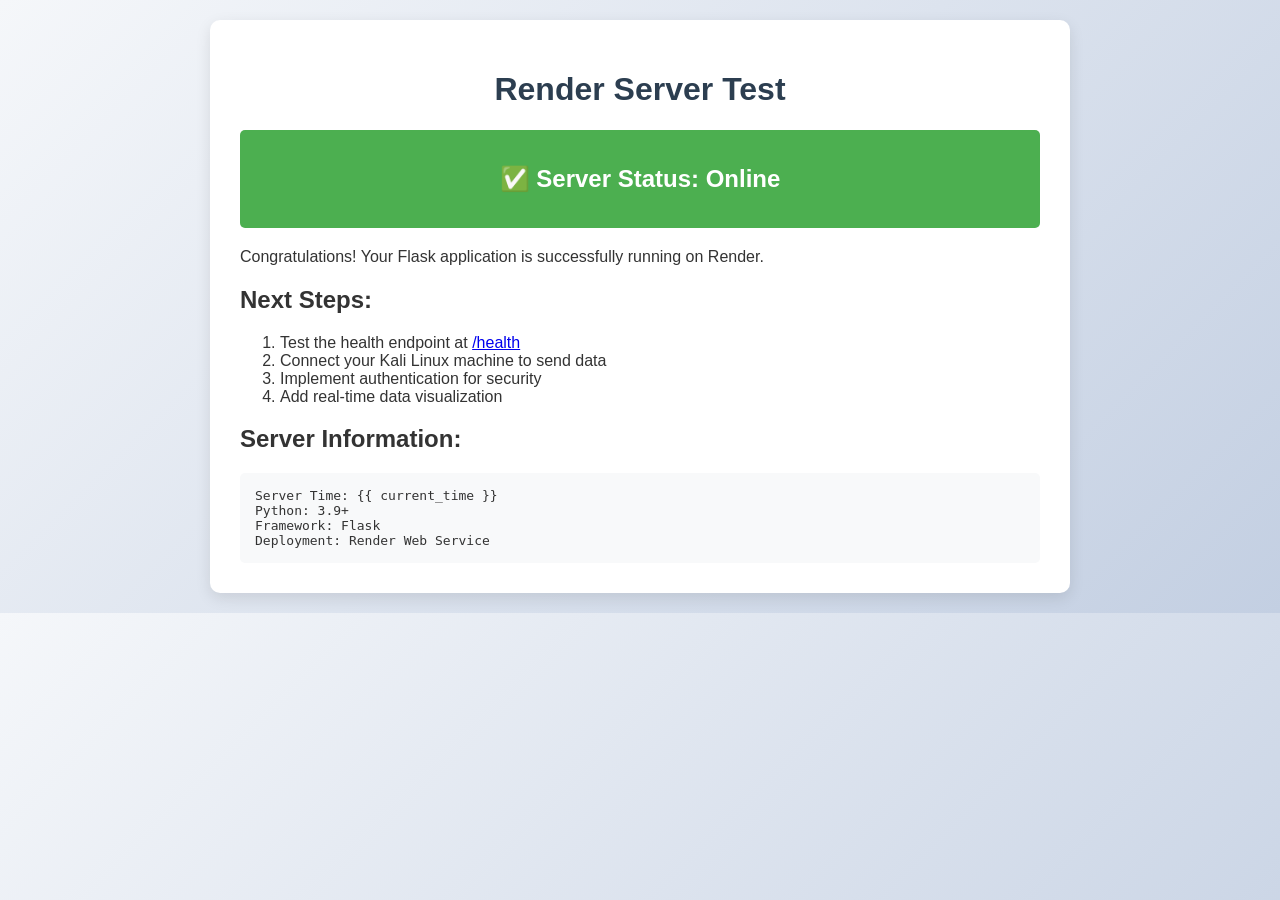
<file: templates/index.html>
<!DOCTYPE html>
<html lang="en">
<head>
    <meta charset="UTF-8">
    <meta name="viewport" content="width=device-width, initial-scale=1.0">
    <title>Render Test Server</title>
    <style>
        body {
            font-family: Arial, sans-serif;
            margin: 0;
            padding: 20px;
            background: linear-gradient(135deg, #f5f7fa 0%, #c3cfe2 100%);
            color: #333;
        }
        .container {
            max-width: 800px;
            margin: 0 auto;
            background: white;
            padding: 30px;
            border-radius: 10px;
            box-shadow: 0 5px 15px rgba(0,0,0,0.1);
        }
        h1 {
            color: #2c3e50;
            text-align: center;
        }
        .status {
            padding: 15px;
            background: #4CAF50;
            color: white;
            border-radius: 5px;
            text-align: center;
            margin: 20px 0;
        }
        .code {
            background: #f8f9fa;
            padding: 15px;
            border-radius: 5px;
            font-family: monospace;
            overflow-x: auto;
        }
    </style>
</head>
<body>
    <div class="container">
        <h1>Render Server Test</h1>
        <div class="status">
            <h2>✅ Server Status: Online</h2>
        </div>
        <p>Congratulations! Your Flask application is successfully running on Render.</p>
        
        <h2>Next Steps:</h2>
        <ol>
            <li>Test the health endpoint at <a href="/health">/health</a></li>
            <li>Connect your Kali Linux machine to send data</li>
            <li>Implement authentication for security</li>
            <li>Add real-time data visualization</li>
        </ol>
        
        <h2>Server Information:</h2>
        <div class="code">
            Server Time: {{ current_time }}<br>
            Python: 3.9+<br>
            Framework: Flask<br>
            Deployment: Render Web Service
        </div>
    </div>
</body>
</html>
</file>
